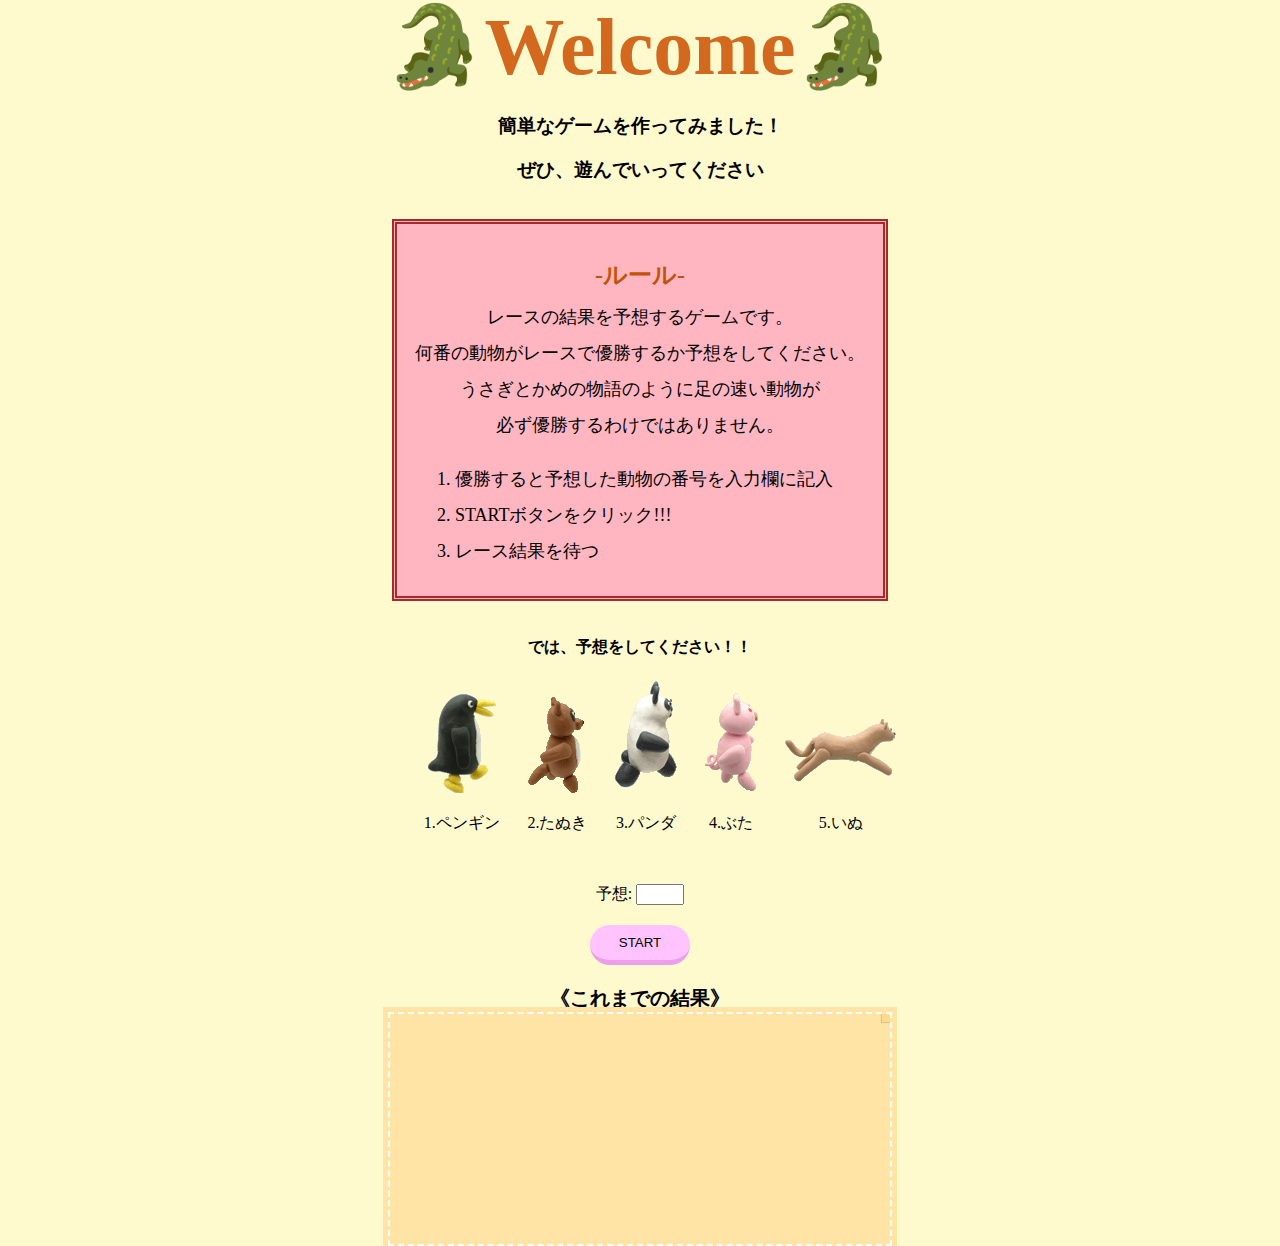
<file: index.html>
<!DOCTYPE html>
<html lang="ja">

<head>
  <meta charset="utf-8">
  <meta name="viewport" content="width=device-width, initial-scale=1, shrink-to-fit=no">
  <!-- <meta name="theme-color" content="#000000"> -->
  <title>myChallenge</title>
  <link rel="stylesheet" href="style.css">
</head>

<body>
  <h1 id="secret">🐊Welcome🐊</h1>
  <h3>簡単なゲームを作ってみました！</p>ぜひ、遊んでいってください</h3>
  <div class="game-rule">
    <p><span class="rule">-ルール-</span><br>レースの結果を予想するゲームです。<br>何番の動物がレースで優勝するか予想をしてください。<br>
      うさぎとかめの物語のように足の速い動物が<br>必ず優勝するわけではありません。</p>
    <ol id="list">
      <li>優勝すると予想した動物の番号を入力欄に記入</li>
      <li>STARTボタンをクリック!!!</li>
      <li>レース結果を待つ</li>
    </ol>
  </div>
  <h4>では、予想をしてください！！</h4>
  <!-- 選択肢と情報を載せるところ -->
  <ul>
    <li>
      <img id="penguin" src="penguin.gif">
      <p class="animalName">1.ペンギン</p>
    </li>
    <li>
      <img id="raccoons" src="raccoons.gif">
      <p class="animalName">2.たぬき</p>
    </li>
    <li>
      <img id="panda" src="panda.gif">
      <p class="animalName">3.パンダ</p>
    </li>
    <li>
      <img id="pig" src="pig.gif">
      <p class="animalName">4.ぶた</p>
    </li>
    <li>
      <img id="dog" src="dog.gif">
      <p class="animalName">5.いぬ</p>
    </li>
  </ul>

  <br>
  <div>
    <label class="expected-input">予想:</label>
    <input type="number" id="select-number" name="select-number" min="1" max="5" />
  </div>
  <button id="start-button">START</button>
  <dialog id="dialog-open">
    <h4>レース結果を開く</h4>
    <img id="cat-fish" src="catfisf.gif"><br>
    <button id="result-open">Open!!!</button>
  </dialog>
  <dialog id="dialog-close">
    <h4>《結果》</h4>
    <p id="oneresult-comment"></p>
    <img id="face" src="happy.gif"><br>
    <button id="result-close">Close</button><br><br>
  </dialog>
  <dialog id="password-show">
    <p>ウラで遊ぶことが出来るパスワードです。<br>
      "ウラ"モードで遊ぶために必要になります。<br>
      このパスワードがないと"ウラ"モードでは<br>遊べませんのでご注意ください。<br>
      <span class="under-line">"ウラ"モードへの入り口は、もうすでに開いています。</span><br>
      皆さんのことを歓迎しているので、<br>そこをクリックしてみてください。<br>
      ヒントはレースに参加していない動物に注目です。
    </p>
    <p id="password"></p>
    <button id="password-show-close">Close</button>
  </dialog>
  <dialog id="password-input">
    <p><span id="entrance">《"ウラ"モード入口》</span><br>"ウラ"モードへ切り替えるためには<br>パスワードを入力してください。<br>
      パスワードがあっていれば、<br>"ウラ"モードのウィンドウが開きます。<br>
      間違っていた場合、このウィンドウは閉じられます。<br>
      パスワードはゲームをすると表示されます。<br>
    </p>
    <label>パスワード</label>
    <input type="password" id="password-write" name="password-write">
    <button id="password-send">送信</button>
  </dialog>
  <p id="old-result">《これまでの結果》</p>
  <div class="messagebox">
    <p id="result-record"></p>
  </div>

  <script type="text/javascript" src="script.js"></script>
</body>

</html>
</file>
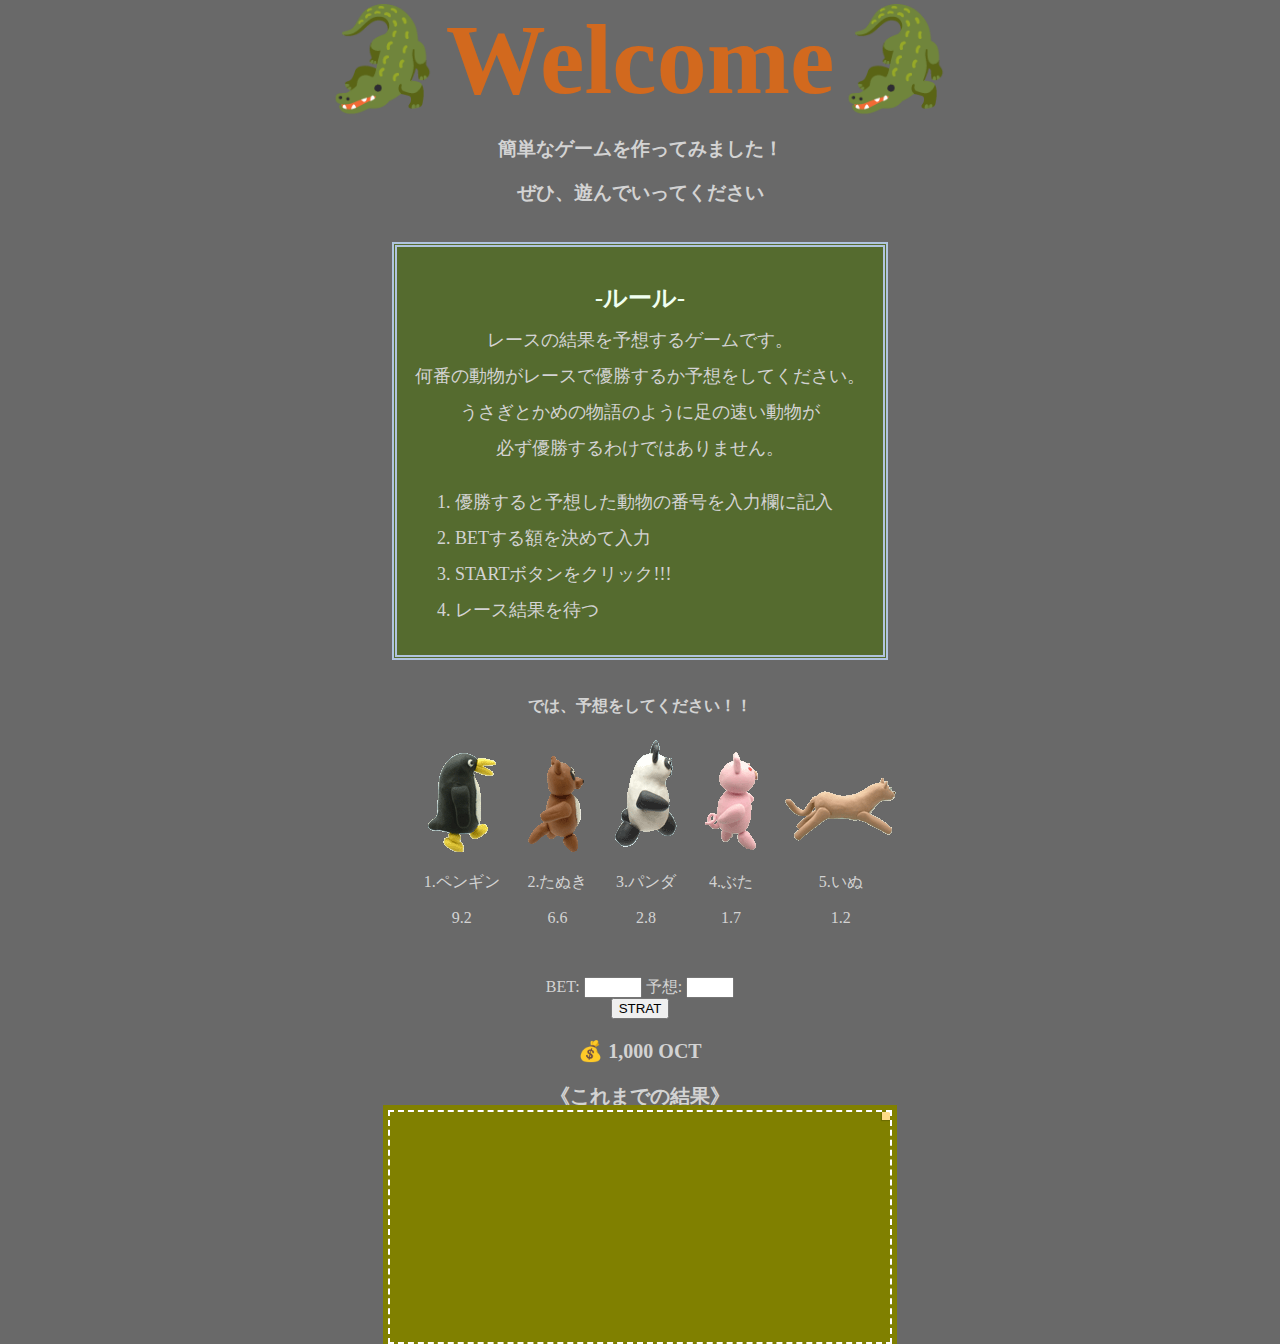
<file: back-index.html>
<!DOCTYPE html>
<html lang="ja">

<head>
  <meta charset="utf-8">
  <meta name="viewport" content="width=device-width, initial-scale=1, shrink-to-fit=no">
  <!-- <meta name="theme-color" content="#000000"> -->
  <title>myChallenge</title>
  <link rel="stylesheet" href="back-style.css">
</head>

<body>
  <h1 id="secret">🐊Welcome🐊</h1>
  <h3>簡単なゲームを作ってみました！</p>ぜひ、遊んでいってください</h3>
  <div class="game-rule">
    <p><span class="rule">-ルール-</span><br>レースの結果を予想するゲームです。<br>何番の動物がレースで優勝するか予想をしてください。<br>
      うさぎとかめの物語のように足の速い動物が<br>必ず優勝するわけではありません。</p>
    <ol id="list">
      <li>優勝すると予想した動物の番号を入力欄に記入</li>
      <li>BETする額を決めて入力</li>
      <li>STARTボタンをクリック!!!</li>
      <li>レース結果を待つ</li>
    </ol>
  </div>
  <h4>では、予想をしてください！！</h4>
  <!-- 選択肢と情報を載せるところ -->
  <ul>
    <li>
      <img id="penguin" src="penguin.gif">
      <p class="animalName">1.ペンギン</p>
      <p id="penguin-odds"></p>
    </li>
    <li>
      <img id="raccoons" src="raccoons.gif">
      <p class="animalName">2.たぬき</p>
      <p id="raccoons-odds"></p>
    </li>
    <li>
      <img id="panda" src="panda.gif">
      <p class="animalName">3.パンダ</p>
      <p id="panda-odds"></p>
    </li>
    <li>
      <img id="pig" src="pig.gif">
      <p class="animalName">4.ぶた</p>
      <p id="pig-odds"></p>
    </li>
    <li>
      <img id="dog" src="dog.gif">
      <p class="animalName">5.いぬ</p>
      <p id="dog-odds"></p>
    </li>
  </ul>

  <br>
  <div>
    <label class="expected-input">BET:</label>
    <input type="number" id="bet-oct" name="bet-oct" min="100" step="100" />
    <label class="expected-input">予想:</label>
    <input type="number" id="select-number" name="select-number" min="1" max="5" />
  </div>
  <input type="button" value="STRAT" id="start-button" />
  <div>
    <p id="oct">💰 1,000 OCT</p>
    <p id="debt"></p>
  </div>
  <dialog id="dialog-open">
    <h4>レース結果を開く</h4>
    <img id="cat-fish" src="catfisf.gif"><br>
    <button id="result-open">Open!!!</button>
  </dialog>
  <dialog id="dialog-close">
    <h4>《結果》</h4>
    <p id="oneresult-comment"></p>
    <button id="result-close">Close</button><br><br>
    <img id="face" src="happy.gif">
  </dialog>
  <dialog id="bank-help">
    <h4>OCTがなくなりました・・・。<br>借金をして続けますか？<br>※ゲームを終了するを選択した場合、<br>これまでの結果は削除されます。</h4>
    <p id="now-oct"></p>
    <button id="bank-open">借りる</button>
    <button id="finish">ゲームを終了する</button>
  </dialog>
  <dialog id="bank-borrow">
    <h4>OCT―BANKへようこそ</h4>
    <p>見掛け上OCTは増えますが借金をしていることをお忘れないように・・・<br>
      返済できる額を借りるようにしてください。<br>
      自分で返せないからといって<br>くれぐれも人の銀行から勝手に送金して<br>借金の返済をしないように🤡<br>
      では、借りる金額を入力してOKをクリックしてください。</p>
    <input type="number" id="borrow-oct" name="borrow-oct" step="100" />
    <button id="borrow">OK</button>
  </dialog>
  <p id="old-result">《これまでの結果》</p>
  <div class="messagebox">
    <p id="result-record"></p>
  </div>

  <script type="text/javascript" src="back-script.js"></script>
</body>

</html>
</file>
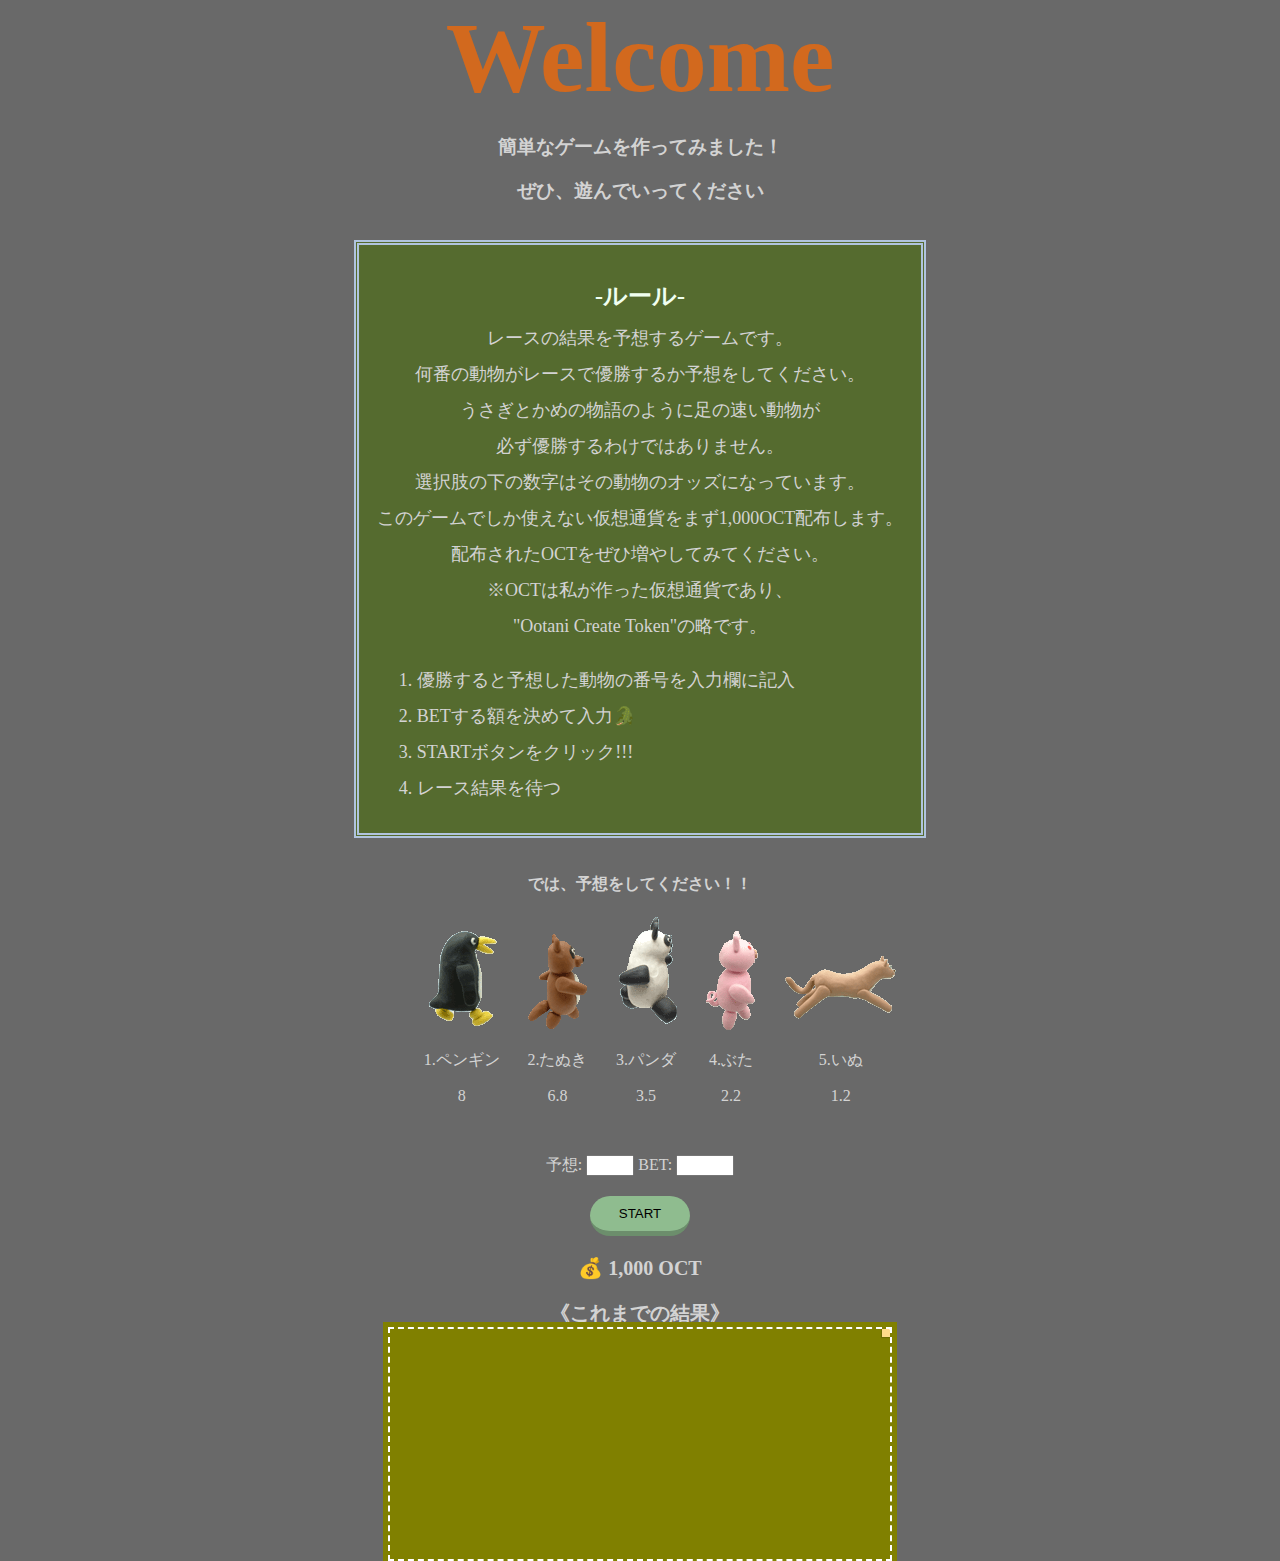
<file: indexura.html>
<!DOCTYPE html>
<html lang="ja">

<head>
  <meta charset="utf-8">
  <meta name="viewport" content="width=device-width, initial-scale=1, shrink-to-fit=no">
  <!-- <meta name="theme-color" content="#000000"> -->
  <title>myChallenge_back</title>
  <link rel="stylesheet" href="back-style.css">
</head>

<body>
  <h1 id="secret">Welcome</h1>
  <h3>簡単なゲームを作ってみました！</p>ぜひ、遊んでいってください</h3>
  <div class="game-rule">
    <p><span class="rule">-ルール-</span><br>レースの結果を予想するゲームです。<br>何番の動物がレースで優勝するか予想をしてください。<br>
      うさぎとかめの物語のように足の速い動物が<br>必ず優勝するわけではありません。<br>
      選択肢の下の数字はその動物のオッズになっています。<br>
      このゲームでしか使えない仮想通貨をまず1,000OCT配布します。<br>
      配布されたOCTをぜひ増やしてみてください。<br>
      ※OCTは私が作った仮想通貨であり、<br>"Ootani Create Token"の略です。
    </p>
    <ol id="list">
      <li>優勝すると予想した動物の番号を入力欄に記入</li>
      <li>BETする額を決めて入力🐊</li>
      <li>STARTボタンをクリック!!!</li>
      <li>レース結果を待つ</li>
    </ol>
  </div>
  <h4>では、予想をしてください！！</h4>
  <!-- 選択肢と情報を載せるところ -->
  <ul>
    <li>
      <img id="penguin" src="penguin.gif">
      <p class="animalName">1.ペンギン</p>
      <p id="penguin-odds"></p>
    </li>
    <li>
      <img id="raccoons" src="raccoons.gif">
      <p class="animalName">2.たぬき</p>
      <p id="raccoons-odds"></p>
    </li>
    <li>
      <img id="panda" src="panda.gif">
      <p class="animalName">3.パンダ</p>
      <p id="panda-odds"></p>
    </li>
    <li>
      <img id="pig" src="pig.gif">
      <p class="animalName">4.ぶた</p>
      <p id="pig-odds"></p>
    </li>
    <li>
      <img id="dog" src="dog.gif">
      <p class="animalName">5.いぬ</p>
      <p id="dog-odds"></p>
    </li>
  </ul>

  <br>
  <div>
    <label class="expected-input">予想:</label>
    <input type="number" id="select-number" name="select-number" min="1" max="5" />
    <label class="expected-input">BET:</label>
    <input type="number" id="bet-oct" name="bet-oct" min="100" step="100" />
  </div>
  <button id="start-button">START</button>
  <div>
    <p id="oct">💰 1,000 OCT</p>
    <p id="debt"></p>
  </div>
  <dialog id="dialog-open">
    <h4>レース結果を開く</h4>
    <img id="cat-fish" src="catfisf.gif"><br>
    <button id="result-open">Open!!!</button>
  </dialog>
  <dialog id="dialog-close">
    <h4>《結果》</h4>
    <p id="oneresult-comment"></p>
    <img id="face" src="happy.gif"><br>
    <button id="result-close">Close</button><br><br>
  </dialog>
  <dialog id="bank-help">
    <h4>OCTがなくなりました・・・。<br>
      借金をして続けますか？<br><br>
      ※ゲーム終了を選択した場合、<br>
      これまでの結果は削除されます。
    </h4>
    <p id="now-oct"></p>
    <button id="bank-open">借りる</button>
    <button id="finish">ゲーム終了</button>
  </dialog>
  <dialog id="bank-borrow">
    <h4>OCT―BANKへようこそ</h4>
    <p>《よくお読みください🐊》<br>
      見掛け上OCTは増えますが<br>借金をしていることをお忘れないように・・・<br>
      返済できる額を借りるようにしてください。<br>
      自分で返せないからといって<br>くれぐれも人の銀行から勝手に送金して<br>借金の返済をしないように🤡<br></p>
    <p>では、借りる金額を入力して<br>OKをクリックしてください。</p>
    <input type="number" id="borrow-oct" name="borrow-oct" step="100" />
    <button id="borrow">OK</button>
  </dialog>
  <p id="old-result">《これまでの結果》</p>
  <div class="messagebox">
    <p id="result-record"></p>
  </div>

  <script type="text/javascript" src="back-script.js"></script>
</body>

</html>
</file>
<file: style.css>
body {
  background-color: lemonchiffon;
  text-align: center;
  font-family: Meiryo-UI;
  margin: auto;
}
h1 {
  font-family: Broadway;
  color: chocolate;
  font-size: 80px;
  margin: 0;
}
.game-rule {
  width: fit-content;
  height: auto;
  background-color: lightpink;
  padding: 0.5em 1em;
  margin: 2em 0;
  border: double 5px brown;
  margin-left: auto;
  margin-right: auto;
  font-weight: 100;
  font-size: large;
  line-height: 2;
}
.rule {
  font-size: x-large;
  font-weight: 800;
  color:rgb(194, 84, 5);
  padding-bottom: 0;
  margin-bottom: 0;
}
.expected-input {
  text-align: left;
}
#list {
  text-align: left;
}

#old-result {
  font-size: 20px;
  margin-bottom: 0;
  font-weight: 600;
}
.messagebox {
  width: 500px;
  height: 230px;
  overflow-y: auto;
  position: relative;
  background: #ffe4a6;
  box-shadow: 0px 0px 0px 5px #ffe4a6;
  border: dashed 2px white;
  padding: 0;
  color: #454545;
  margin-left: auto;
  margin-right: auto;
  text-align: left;
  overflow-x: hidden;
}
.messagebox:after {
  position:absolute;
  content: '';
  right: -7px;
  top: -7px;
  border-width: 0 15px 15px 0;
  border-style: solid;
  border-color: #ffdb88 #fff #ffdb88;
  box-shadow: -1px 1px 1px rgba(0, 0, 0, 0.15);
}
ul {
  width: 500px;
  margin-left: auto;
  margin-right: auto;
  display: flex;
  object-fit: cover;
  align-items: flex-end;
  justify-content: space-around;
  text-align: center;
  list-style: none;
}
dialog {
  width: 550px;
  height: 60%;
  background: floralwhite;
}
#dialog-open {
  font-size: 30px;
  align-items: center;
  justify-content: center;
  vertical-align: middle;
}
#cat-fish {
  width: 300px;
  height: auto;
}
#dialog-close {
  padding: auto;
  font-size: 30px;
}
#oneresult-comment {
  font-size: 20px;
}
#password-show{
  line-height:initial;
  font-size: 20px;
  padding: auto;
}
#password{
  font-size: 25px;
  font-weight: 700;
  color: mediumvioletred;
}
.under-line{
  border-bottom: double 4px #ff8888;
}
#password-input{
  font-size: 20px;
  font-weight: 500;
  background: dimgray;
  color: floralwhite;
}
#entrance{
  font-size: 25px;
  font-weight: 600;
  color: chocolate;
}
button{
  margin-top: 20px;
  height: 40px;
  width: 100px;
  border-radius: 20px;
  background:rgb(255, 195, 255);
  border: 0;
  border-bottom: 5px solid rgb(235, 158, 235);
}
</file>
<file: back-style.css>
body {
  background-color: dimgray;
  text-align: center;
  font-family: Meiryo-UI;
  margin: auto;
  color:lightgray;
}
h1 {
  font-family: Chiller;
  color: chocolate;
  font-size: 100px;
  margin: 0;
}
.game-rule {
  width: fit-content;
  height: auto;
  background-color:darkolivegreen;
  padding: 0.5em 1em;
  margin: 2em 0;
  border: double 5px lightsteelblue;
  margin-left: auto;
  margin-right: auto;
  font-weight: 100;
  font-size: large;
  line-height: 2;
}

.rule {
  font-size: x-large;
  font-weight: 800;
  color:honeydew;
  padding-bottom: 0;
  margin-bottom: 0;
}
.expected-input {
  text-align: left;
}
#bet-oct {
  width: 50px;
}
#list {
  text-align: left;
}
#old-result {
  font-size: 20px;
  margin-bottom: 0;
  font-weight: 600;
}
.messagebox {
  width: 500px;
  height: 230px;
  overflow-y: auto;
  position: relative;
  background:olive;
  box-shadow: 0px 0px 0px 5px olive;
  border: dashed 2px white;
  padding: 0;
  color:azure;
  margin-left: auto;
  margin-right: auto;
  text-align: left;
  overflow-x: hidden;
}
.messagebox:after {
  position:absolute;
  content: '';
  right: -7px;
  top: -7px;
  border-width: 0 15px 15px 0;
  border-style: solid;
  border-color: olive #fff #ffdb88;
  box-shadow: -1px 1px 1px rgba(0, 0, 0, 0.15);
}
ul {
  width: 500px;
  margin-left: auto;
  margin-right: auto;
  display: flex;
  object-fit: cover;
  align-items: flex-end;
  justify-content: space-around;
  text-align: center;
  list-style: none;
}
dialog {
  width: 500px;
  height: 60%;
  background: rgb(218, 218, 203);
}
#dialog-open {
  font-size: 30px;
  align-items: center;
  justify-content: center;
  vertical-align: middle;
}
#cat-fish {
  width: 300px;
  height: auto;
}
#dialog-close {
  font-size: 30px;
}
#oneresult-comment {
  font-size: 20px;
}
#oct {
  font-size: 20px;
  font-weight: 700;
}
#bank-borrow{
  background: black;
  color: yellow;
  font-size: 18px;
}
#debt{
  color: red;
  font-weight: 700;
  font-size: 20px;
}
button{
  margin-top: 20px;
  height: 40px;
  width: 100px;
  border-radius: 20px;
  background: darkseagreen;
  border: 0;
  border-bottom: 5px solid rgb(108, 142, 108);
}
#bank-help{
  font-size: 20px;
}
</file>
